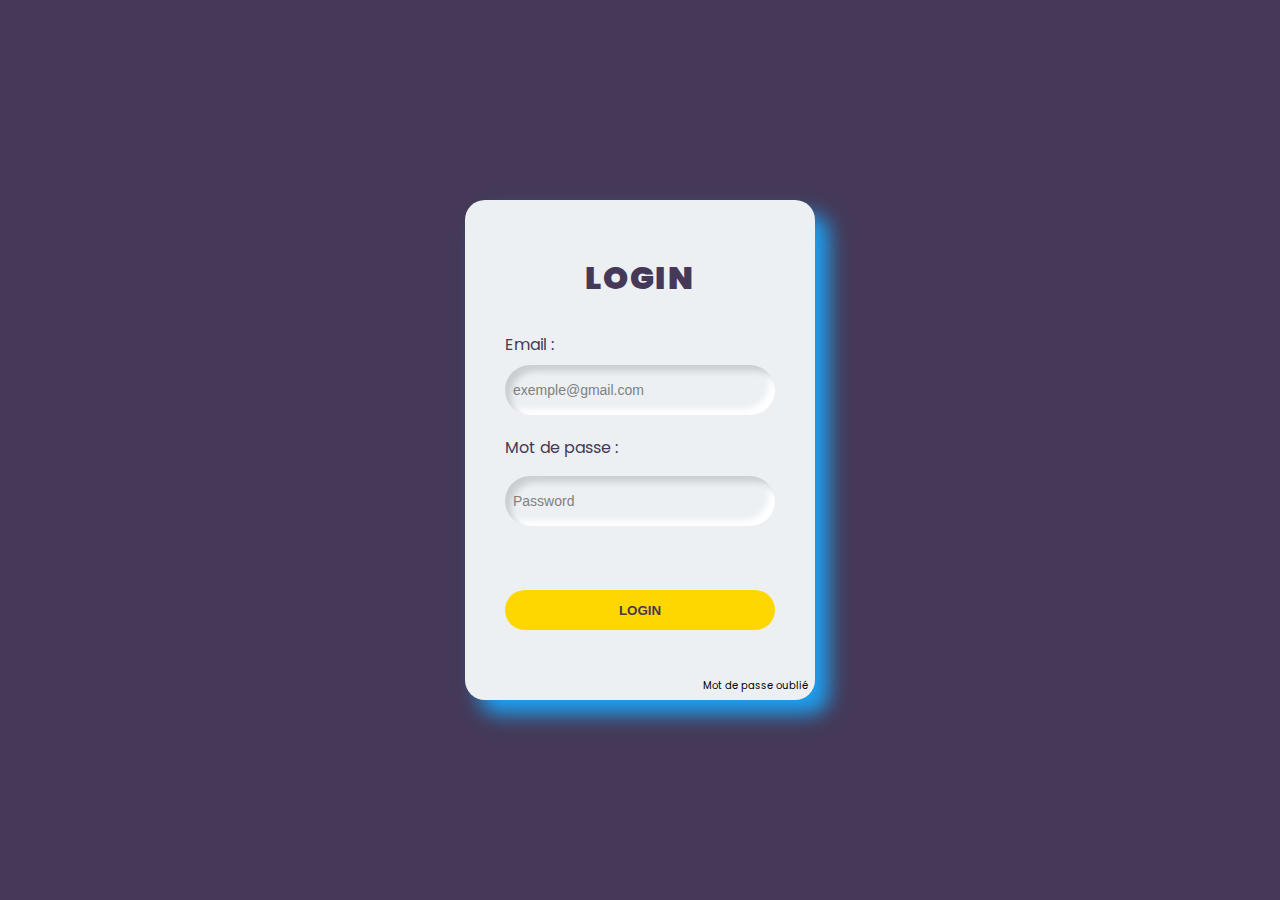
<file: index.html>
<!DOCTYPE html>
<html lang="en">
<head>
    <meta charset="UTF-8">
    <meta name="viewport" content="width=device-width, initial-scale=1.0">
    <title>Login Page</title>
    <link rel="stylesheet" href="styleIndex.css">
</head>
<body>

<div class="container">
    <div class="title">LOGIN</div>
    <div class="inputs">

        <form class="form" action="home.html">

            <label for="email">Email :</label>
            <input id="email" type="email" required placeholder="exemple@gmail.com" autocomplete="username" autofocus/>

            <label for="motDePasse">Mot de passe :</label>
            <input id="motDePasse" type="password" required name="password" autocomplete="current-password" placeholder="Password"/>

            <button type="submit"> LOGIN</button>

            <a href=""> Mot de passe oublié </a>
        </form>

    </div>
</div>


</body>
</html>
</file>
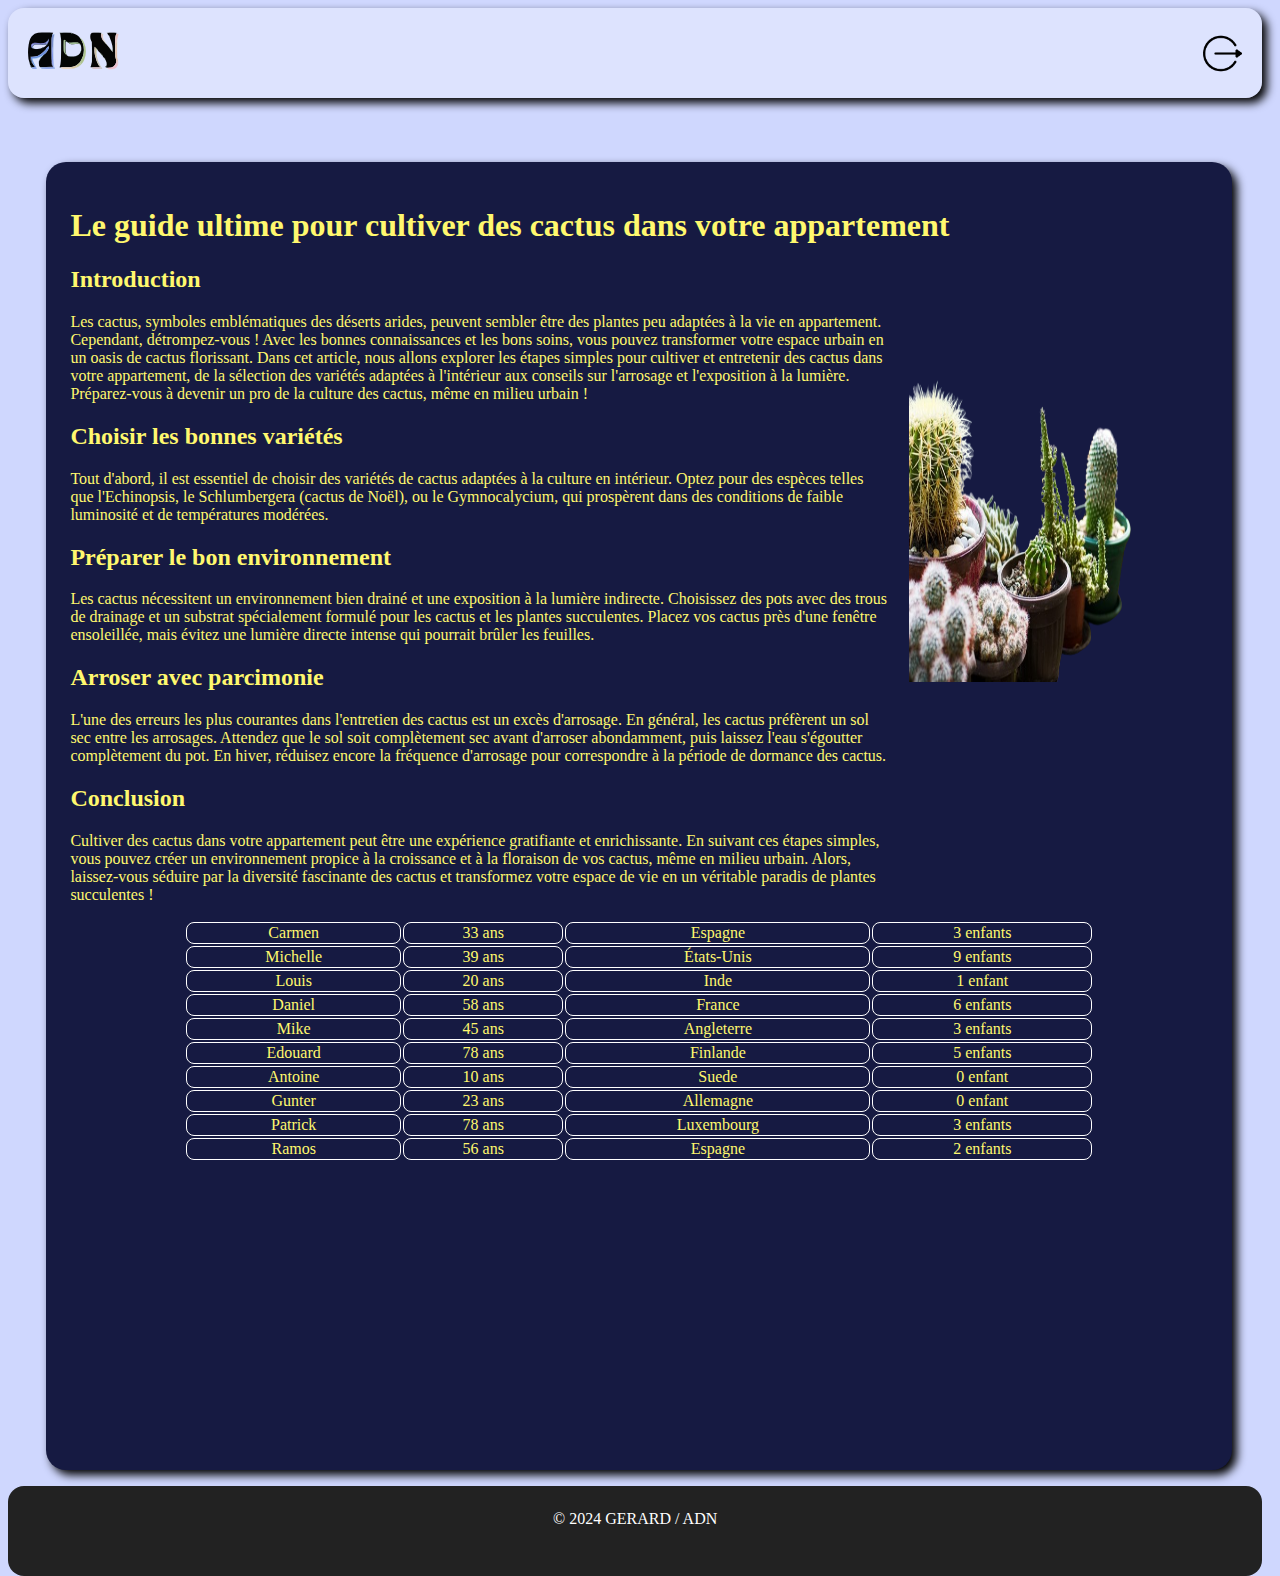
<file: article.html>
<!DOCTYPE html>
<html lang="en">
<head>
    <meta charset="UTF-8">
    <title>article</title>
    <link rel="stylesheet" href="styleArticle.css">
</head>
<body>

<header>

    <a class="logo" href="home.html" >
        <img class="logo" src="img/ADN-logo.svg" alt="logo" aria-label="logo ADN retour acceuil">
    </a>

    <div class="logout-button">
        <a  href="index.html" >
            <img class="logout" src="img/logout.png" alt="logout" aria-label="boutton se deconnecter">
        </a>

    </div>

</header>

<article>
    <h1>Le guide ultime pour cultiver des cactus dans votre appartement</h1>
    <img class="cactus" src="img/cactus.png" alt="cactus">

        <h2>Introduction</h2>
        <p>Les cactus, symboles emblématiques des déserts arides, peuvent sembler être des plantes peu adaptées à la vie en appartement. Cependant, détrompez-vous ! Avec les bonnes connaissances et les bons soins, vous pouvez transformer votre espace urbain en un oasis de cactus florissant. Dans cet article, nous allons explorer les étapes simples pour cultiver et entretenir des cactus dans votre appartement, de la sélection des variétés adaptées à l'intérieur aux conseils sur l'arrosage et l'exposition à la lumière. Préparez-vous à devenir un pro de la culture des cactus, même en milieu urbain !</p>

        <h2>Choisir les bonnes variétés</h2>
        <p>Tout d'abord, il est essentiel de choisir des variétés de cactus adaptées à la culture en intérieur. Optez pour des espèces telles que l'Echinopsis, le Schlumbergera (cactus de Noël), ou le Gymnocalycium, qui prospèrent dans des conditions de faible luminosité et de températures modérées.</p>

        <h2>Préparer le bon environnement</h2>
        <p>Les cactus nécessitent un environnement bien drainé et une exposition à la lumière indirecte. Choisissez des pots avec des trous de drainage et un substrat spécialement formulé pour les cactus et les plantes succulentes. Placez vos cactus près d'une fenêtre ensoleillée, mais évitez une lumière directe intense qui pourrait brûler les feuilles.</p>

        <h2>Arroser avec parcimonie</h2>
        <p>L'une des erreurs les plus courantes dans l'entretien des cactus est un excès d'arrosage. En général, les cactus préfèrent un sol sec entre les arrosages. Attendez que le sol soit complètement sec avant d'arroser abondamment, puis laissez l'eau s'égoutter complètement du pot. En hiver, réduisez encore la fréquence d'arrosage pour correspondre à la période de dormance des cactus.</p>

        <h2>Conclusion</h2>
        <p>Cultiver des cactus dans votre appartement peut être une expérience gratifiante et enrichissante. En suivant ces étapes simples, vous pouvez créer un environnement propice à la croissance et à la floraison de vos cactus, même en milieu urbain. Alors, laissez-vous séduire par la diversité fascinante des cactus et transformez votre espace de vie en un véritable paradis de plantes succulentes !</p>


    <table>
        <tr>
            <td>Carmen</td>
            <td>33 ans</td>
            <td>Espagne</td>
            <td>3 enfants</td>
        </tr>
        <tr>
            <td>Michelle</td>
            <td>39 ans</td>
            <td>États-Unis</td>
            <td>9 enfants</td>
        </tr>
        <tr>
            <td>Louis</td>
            <td>20 ans</td>
            <td>Inde</td>
            <td>1 enfant</td>

        </tr>
        <tr>
            <td>Daniel</td>
            <td>58 ans</td>
            <td>France</td>
            <td>6 enfants</td>

        </tr>
        <tr>
            <td>Mike</td>
            <td>45 ans</td>
            <td>Angleterre</td>
            <td>3 enfants</td>

        </tr>
        <tr>
            <td>Edouard</td>
            <td>78 ans</td>
            <td>Finlande</td>
            <td>5 enfants</td>

        </tr>
        <tr>
            <td>Antoine</td>
            <td>10 ans</td>
            <td>Suede</td>
            <td>0 enfant</td>

        </tr>
        <tr>
            <td>Gunter</td>
            <td>23 ans</td>
            <td>Allemagne</td>
            <td>0 enfant</td>

        </tr>
        <tr>
            <td>Patrick</td>
            <td>78 ans</td>
            <td>Luxembourg</td>
            <td>3 enfants</td>

        </tr>
        <tr>
            <td>Ramos</td>
            <td>56 ans</td>
            <td>Espagne</td>
            <td>2 enfants</td>
        </tr>

    </table>

</article>


<footer>
    <div class="footer-content">
        <p class="footer">&copy; 2024 GERARD / ADN</p>
    </div>
</footer>

</body>
</html>
</file>
<file: styleIndex.css>
@import url('https://fonts.googleapis.com/css2?family=Poppins:wght@400;900&display=swap');

body {
    margin: 0;
    width: 100vw;
    height: 100vh;
    background: #453957;
    display: flex;
    align-items: center;
    text-align: center;
    justify-content: center;
    place-items: center;
    overflow: hidden;
    font-family: "Poppins", serif;
}

.container {
    position: relative;
    width: 21.875rem;
    height: 31.25rem;
    border-radius: 1.25rem;
    padding: 2.5rem;
    box-sizing: border-box;
    background: #ecf0f3;
    box-shadow: 14px 14px 20px rgb(29, 161, 242);
}


.title {
    margin-top: 0.9rem;
    font-weight: 900;
    font-size: 2rem;
    color: #453957;
    letter-spacing: 0.1rem;
}

.inputs {
    text-align: left;
    margin-top: 1.875rem;
    color: #453957;
}

input, button {
    display: block;
    width: 100%;
    border: none;
    outline: none;
    box-sizing: border-box;
}

input::placeholder {
    color: gray;
}

input#email {
    background: #ecf0f3;
    margin-top: 0.5rem;
    padding: 0.500rem;
    height: 3.125rem;
    font-size: 0.875rem;
    border-radius: 50px;
    box-shadow: inset 6px 6px 6px #cbced1, inset -6px -6px 6px white;
}

input#motDePasse {
    background: #ecf0f3;
    margin-top: 1rem;
    padding: 0.500rem;
    height: 3.125rem;
    font-size: 0.875rem;
    border-radius: 50px;
    box-shadow: inset 6px 6px 6px #cbced1, inset -6px -6px 6px white;
}

button {
    color: #453957;
    margin-top: 4rem;
    background: #ffd700;
    height: 2.5rem;
    border-radius: 1.25rem;
    font-weight: 900;
    cursor: pointer;
}

a {
    position: absolute;
    font-size: 0.625rem;
    bottom: 0.25rem;
    right: 0.313rem;
    text-decoration: none;
    color: black;
    border-radius: 10px;
    padding: 2px;
    cursor: pointer;
}

form label{
    display: block;
    margin-top: 20px;
}
</file>
<file: styleArticle.css>
body{
    background: rgba(63, 94, 251, 0.25);
}

header {
    background: rgba(255, 255, 255, 0.3);
    box-shadow: 5px 5px 10px rgb(0, 0, 0);
    height: 10vh;
    width: 98vw;
    border-radius: 1rem;
    display: flex;
    justify-content: space-between;
    align-items: center;
}

.logout-button {
    display: flex;
    justify-content: flex-end;
    align-items: center;
    margin-right: 1.3rem;
}


.logo{
    height: 12vh;
    width: 10vw;
}

article{
    display: block;
    height: 140vh;
    width: 90%;
    background: #161a42;
    box-shadow: 5px 5px 10px rgb(0, 0, 0);
    border-radius: 1.25rem;
    padding: 1.5rem;
    margin-top: 4rem;
    font-family: Bahnschrift, serif;
    color: #FFF86E;
    position: relative;
    margin-left: 3vw;
    margin-bottom: 1rem;
}

p {
    margin-right: 25vw;
}

.logout{
    margin-top: 0.313rem;
    margin-left: 0.5rem;
    height: 4.3vh;
}

td
{
    border: 1px solid #ffffff;
    text-align: center;
    border-radius: 0.5rem;
}
table{
    margin: 0 auto;
    width: 80%;
}

.cactus {
    height: 40vh;
    width: 24vw;
    position: absolute;
    top: 26%;
    right: 1rem;
    transform: translateY(-50%);
}

footer {
    height: 10vh;
    width: 98vw;
    border-radius: 1rem;
    background: #222;
    color: #ffffff;
    text-align: center;
    position: absolute;
}

.footer{
    margin: 0 auto;
    margin-top: 1.5rem ;
}
</file>
